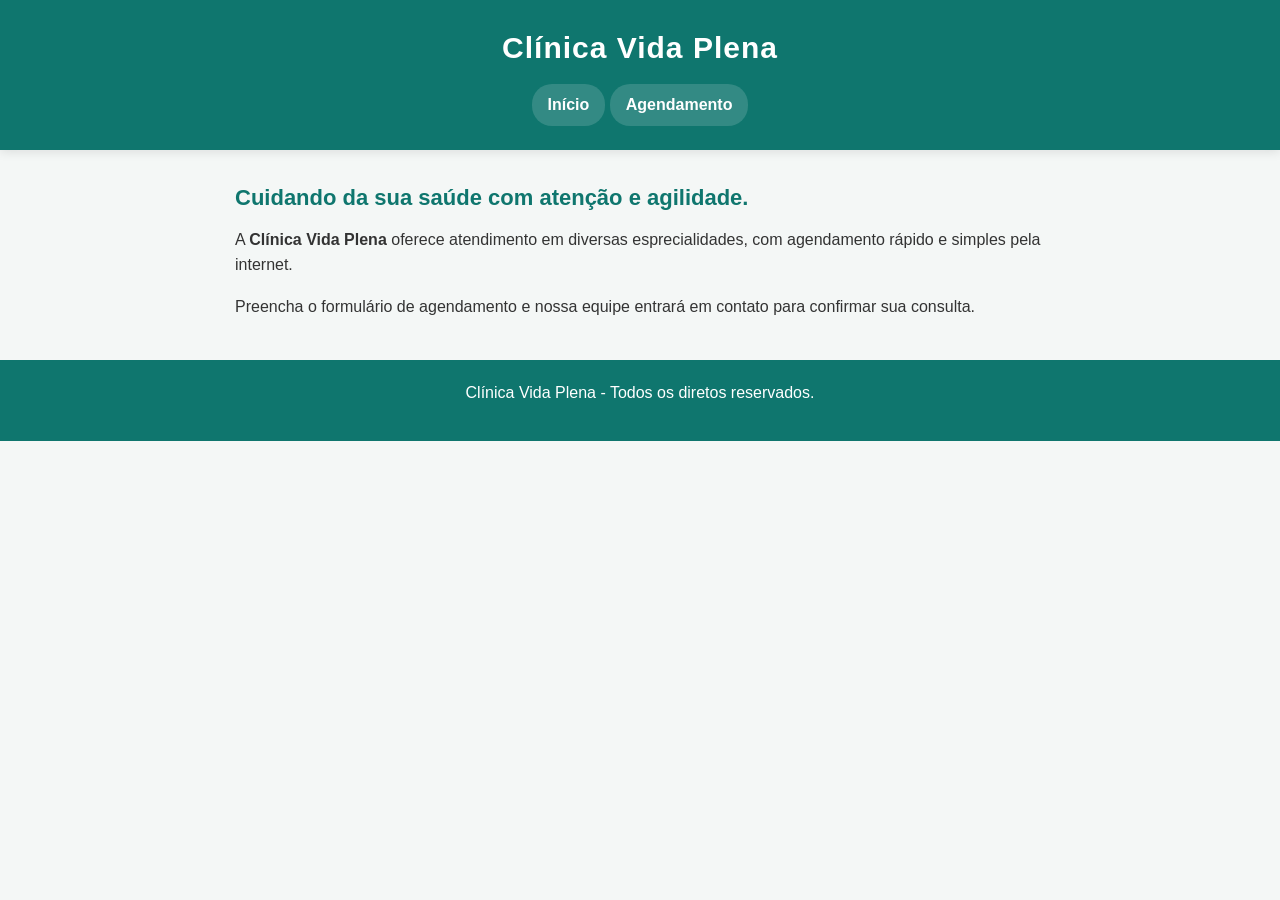
<file: index.html>
<!DOCTYPE html>
<html lang="pt-BR">

<head>
    <meta charset="UTF-8">
    <meta name="viewport" content="width=device-width, initial-scale=1.0">
    <title>Clínica Vida Plena</title>
    <link rel="stylesheet" href="style.css">
</head>

<body>
    <header>
        <h1>Clínica Vida Plena</h1>
        <nav>
            <a href="index.html">Início</a>
            <a href="agendamento.html">Agendamento</a>
        </nav>
    </header>

    <main id="Início">
        <h2>Cuidando da sua saúde com atenção e agilidade.</h2>
        <p>
            A <strong>Clínica Vida Plena</strong> oferece atendimento em diversas esprecialidades, com agendamento
            rápido e simples pela internet.
        </p>
        <p>
            Preencha o formulário de agendamento e nossa equipe entrará em contato para confirmar sua consulta.
        </p>
    </main>

    <footer>
        <p>
            Clínica Vida Plena - Todos os diretos reservados.
        </p>
    </footer>
</body>

</html>
</file>
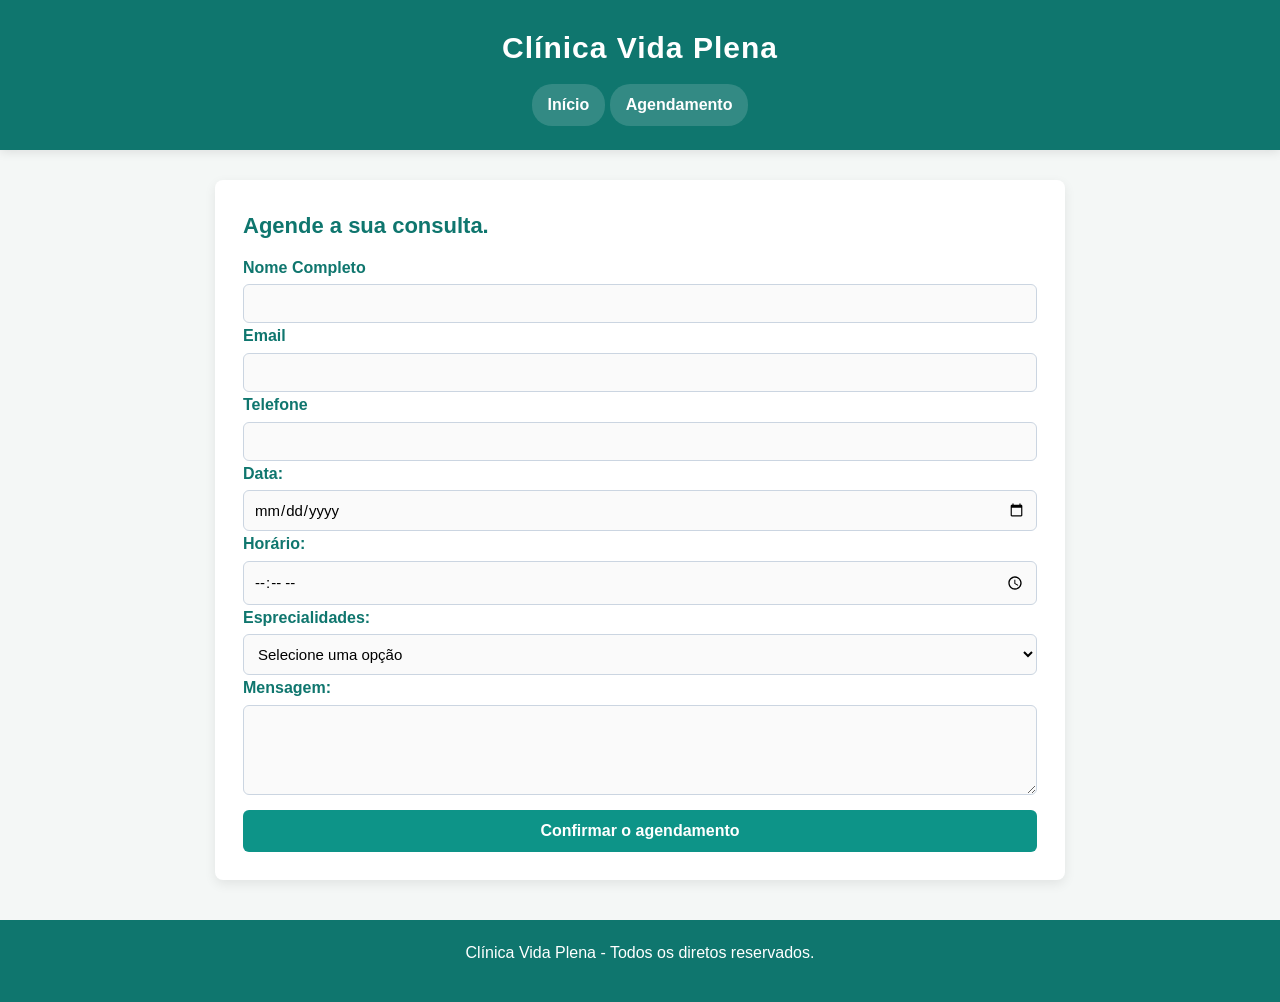
<file: agendamento.html>
<!DOCTYPE html>
<html lang="pt-BR">

<head>
    <meta charset="UTF-8">
    <meta name="viewport" content="width=device-width, initial-scale=1.0">
    <title>Agendamento - Clínica Vida Plena</title>
    <link rel="stylesheet" href="style.css">
</head>

<body>
    <header>
        <h1>Clínica Vida Plena</h1>
        <nav>
            <a href="index.html">Início</a>
            <a href="agendamento.html">Agendamento</a>
        </nav>
    </header>

    <main id="agendamento">
        <h2>Agende a sua consulta.</h2>
        <form action="#" method="post">
            <label for="Nome">Nome Completo</label>
            <input type="text" name="Nome" id="Nome" required class="campo">
            <br>
            <label for="email">Email</label>
            <input type="email" name="email" id="email" class="campo">
            <br>
            <label for="telefone">Telefone</label>
            <input 
            type="tel" 
            name="telefone"
             id="telefone" 
             required
             inputmode="numeric"
             maxlength="15"
             pattern="(?:\(?[1-9]{2}\)?\s?)?(?:9\d{4}|\d{4})-?\d{4}"
             title="Digite com DDD. Ex: (17) 98765-4321 ou 179817654321"
             class="campo">
            <br>
            <label for="data">Data:</label>
            <input type="date" name="data" id="data" required class="campo">
            <br>
            <label for="hora">Horário:</label>
            <input type="time" name="hora" id="hora" required class="campo">
            <br>
            <label for="esprecialidades">Esprecialidades:</label>
            <select name="esprecialidades" id="esprecialidades" required  >
                <option value="">Selecione uma opção</option>
                <option value="clnico-geral">Clínico Geral</option>
                <option value="cardiologia">Cardiologia</option>
                <option value="dermatologia">Desmatologia</option>
                <option value="pediatria">Pediatria</option>
            </select>
            <br>
            <label for="mensagem">Mensagem:</label>
            <textarea name="mensagem" id="mensagem" rows="4"></textarea>
            <br>
            <button type="submit">Confirmar o agendamento</button>
        </form>
    </main>

    <footer>
        <p>
            Clínica Vida Plena - Todos os diretos reservados.
        </p>
    </footer>
</body>

</html>
</file>
<file: style.css>
* {
    margin: 0;
    padding: 0;
    box-sizing: border-box;

}

/*Seletor de tags*/

body {
    font-family: 'Segoe UI', Tahoma, Geneva, Verdana, sans-serif;
    background-color: #f4f7f6;
    color: #333333;
    line-height: 1.6;
}

h1 {
    font-size: 30px;
}

h2 {
    font-size: 22px;
    margin-bottom: 12px;
}

p {
    margin-bottom: 16px;
}

a {
    text-decoration: none;
    color: #0f766e;
    transition: color 0.3s;
}

a:hover {
    color: #0f766e;
}

header {
    background-color: #0f766e; 
    color: #ffffff;
    padding: 24px 16px;
    text-align: center;
    box-shadow: 0 2px 10px rgba(0,0,0,0.1);
}

header h1 {
    color: #ffffff;
    letter-spacing: 1px;
    margin-bottom: 12px;
}

nav ul {
    list-style: none;
}

nav li {
    display: inline-block;
    margin: 0 12px;
}

nav a {
    color: #ffffff;
    font-weight: 600;
    background-color: rgba(255, 255, 255, 0.15);
    padding: 8px 16px;
    border-radius: 20px;
    display: inline-block;
}

nav a:hover {
    background-color: #ffffff;
    color: #0f766e;
}

main {
    max-width: 850px;
    margin: 30px auto;
    padding: 0 20px;
}

footer {
    background-color: #0f766e;
    color: #ffffff;
    text-align: center;
    padding: 20px 16px;
    margin-top: 40px;
}

/* Seletor de Classe*/
label {
    display: block;
    font-weight: bold;
    margin-bottom: 4px;
    color: #0f766e;
}

input, select, textarea {
    width: 100%;
    padding: 10px;
    border: 1px solid #cbd5e1;
    border-radius: 6px;
    font-size: 15px;
    font-family: Arial, sans-serif;
    background-color: #fafafa;
}

input:focus, select:focus, textarea:focus {
    outline: none;
    border-color: #0f766e;
    background-color: #ffffff;
    box-shadow: 0 0 5px #0f766e;
}

button {
    width: 100%;
    background-color: #0d9488;
    color: #ffffff;
    border: none;
    padding: 12px;
    font-size: 16px;
    font-weight: bold;
    border-radius: 6px;
    cursor: pointer;
    transition: background-color 0.3s;
    margin-top: 8px;
}

button:hover {
    background-color: #0f766e;
}

/* Seletor de ID */
#inicio {
    background-color: #ffffff;
    border-radius: 8px;
    padding: 24px;
    margin-bottom: 24px;
    box-shadow: 0 2px 10px rgba(0, 0, 0, 0.05);
    border-left: 5px solid #0f766e;
}

#agendamento {
    background-color: #ffffff;
    border-radius: 8px;
    padding: 28px;
    box-shadow: 0 4px 12px rgba(0, 0, 0, 0.08);
}

/* Seletor Compartilhado */

h1, h2 {
    font-family: Arial, Helvetica, sans-serif;
    color: #0f766e;
}
</file>
